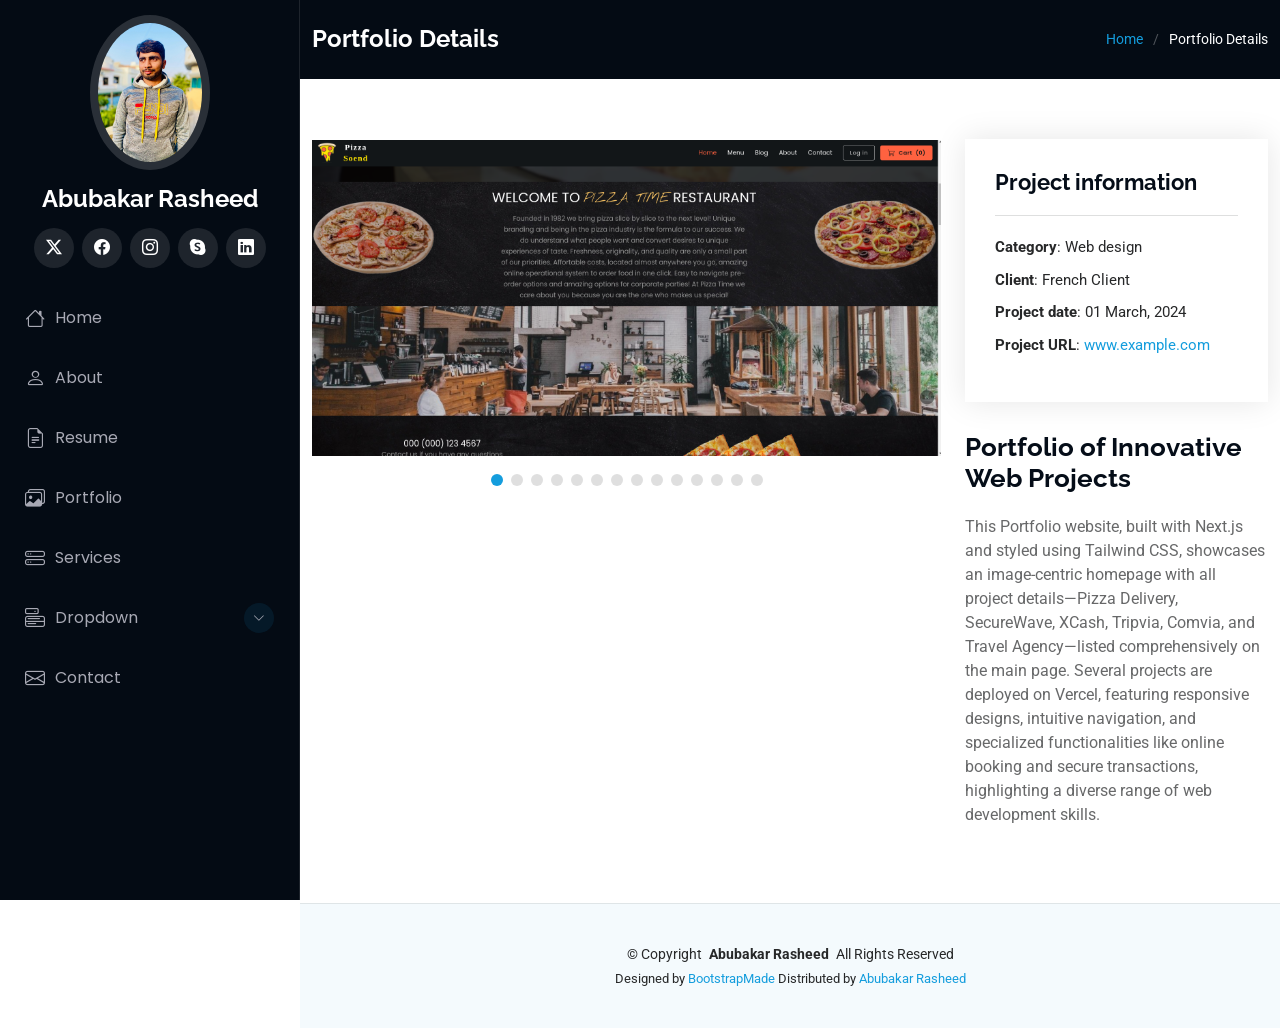
<file: portfolio-details.html>
<!DOCTYPE html>
<html lang="en">

<head>
  <meta charset="utf-8">
  <meta content="width=device-width, initial-scale=1.0" name="viewport">
  <title>Abubakar Rasheed</title>
  <meta content="" name="description">
  <meta content="" name="keywords">

  <!-- Favicons -->
  <link href="assets/img/favicon.png" rel="icon">
  <link href="assets/img/apple-touch-icon.png" rel="apple-touch-icon">

  <!-- Fonts -->
  <link href="https://fonts.googleapis.com" rel="preconnect">
  <link href="https://fonts.gstatic.com" rel="preconnect" crossorigin>
  <link href="https://fonts.googleapis.com/css2?family=Roboto:ital,wght@0,100;0,300;0,400;0,500;0,700;0,900;1,100;1,300;1,400;1,500;1,700;1,900&family=Poppins:ital,wght@0,100;0,200;0,300;0,400;0,500;0,600;0,700;0,800;0,900;1,100;1,200;1,300;1,400;1,500;1,600;1,700;1,800;1,900&family=Raleway:ital,wght@0,100;0,200;0,300;0,400;0,500;0,600;0,700;0,800;0,900;1,100;1,200;1,300;1,400;1,500;1,600;1,700;1,800;1,900&display=swap" rel="stylesheet">

  <!-- Vendor CSS Files -->
  <link href="assets/vendor/bootstrap/css/bootstrap.min.css" rel="stylesheet">
  <link href="assets/vendor/bootstrap-icons/bootstrap-icons.css" rel="stylesheet">
  <link href="assets/vendor/aos/aos.css" rel="stylesheet">
  <link href="assets/vendor/glightbox/css/glightbox.min.css" rel="stylesheet">
  <link href="assets/vendor/swiper/swiper-bundle.min.css" rel="stylesheet">

  <!-- Main CSS File -->
  <link href="assets/css/main.css" rel="stylesheet">

  <!-- =======================================================
  * Template Name: iPortfolio
  * Template URL: https://bootstrapmade.com/iportfolio-bootstrap-portfolio-websites-template/
  * Updated: Jun 29 2024 with Bootstrap v5.3.3
  * Author: BootstrapMade.com
  * License: https://bootstrapmade.com/license/
  ======================================================== -->
</head>

<body class="portfolio-details-page">

  <header id="header" class="header dark-background d-flex flex-column">
    <i class="header-toggle d-xl-none bi bi-list"></i>

    <div class="profile-img">
      <img src="assets/img/my-profile-img.jpg" alt="" class="img-fluid rounded-circle">
    </div>

    <a href="index.html" class="logo d-flex align-items-center justify-content-center">
      <!-- Uncomment the line below if you also wish to use an image logo -->
      <!-- <img src="assets/img/logo.png" alt=""> -->
      <h1 class="sitename">Abubakar Rasheed</h1>
    </a>

    <div class="social-links text-center">
      <a href="#" class="twitter"><i class="bi bi-twitter-x"></i></a>
      <a href="#" class="facebook"><i class="bi bi-facebook"></i></a>
      <a href="#" class="instagram"><i class="bi bi-instagram"></i></a>
      <a href="#" class="google-plus"><i class="bi bi-skype"></i></a>
      <a href="#" class="linkedin"><i class="bi bi-linkedin"></i></a>
    </div>

    <nav id="navmenu" class="navmenu">
      <ul>
        <li><a href="#hero"><i class="bi bi-house navicon"></i>Home</a></li>
        <li><a href="#about"><i class="bi bi-person navicon"></i> About</a></li>
        <li><a href="#resume"><i class="bi bi-file-earmark-text navicon"></i> Resume</a></li>
        <li><a href="#portfolio"><i class="bi bi-images navicon"></i> Portfolio</a></li>
        <li><a href="#services"><i class="bi bi-hdd-stack navicon"></i> Services</a></li>
        <li class="dropdown"><a href="#"><i class="bi bi-menu-button navicon"></i> <span>Dropdown</span> <i class="bi bi-chevron-down toggle-dropdown"></i></a>
          <ul>
            <li><a href="#">Dropdown 1</a></li>
            <li class="dropdown"><a href="#"><span>Deep Dropdown</span> <i class="bi bi-chevron-down toggle-dropdown"></i></a>
              <ul>
                <li><a href="#">Deep Dropdown 1</a></li>
                <li><a href="#">Deep Dropdown 2</a></li>
                <li><a href="#">Deep Dropdown 3</a></li>
                <li><a href="#">Deep Dropdown 4</a></li>
                <li><a href="#">Deep Dropdown 5</a></li>
              </ul>
            </li>
            <li><a href="#">Dropdown 2</a></li>
            <li><a href="#">Dropdown 3</a></li>
            <li><a href="#">Dropdown 4</a></li>
          </ul>
        </li>
        <li><a href="#contact"><i class="bi bi-envelope navicon"></i> Contact</a></li>
      </ul>
    </nav>

  </header>

  <main class="main">

    <!-- Page Title -->
    <div class="page-title dark-background">
      <div class="container d-lg-flex justify-content-between align-items-center">
        <h1 class="mb-2 mb-lg-0">Portfolio Details</h1>
        <nav class="breadcrumbs">
          <ol>
            <li><a href="index.html">Home</a></li>
            <li class="current">Portfolio Details</li>
          </ol>
        </nav>
      </div>
    </div><!-- End Page Title -->

    <!-- Portfolio Details Section -->
    <section id="portfolio-details" class="portfolio-details section">

      <div class="container" data-aos="fade-up" data-aos-delay="100">

        <div class="row gy-4">

          <div class="col-lg-8">
            <div class="portfolio-details-slider swiper init-swiper">

              <script type="application/json" class="swiper-config">
                {
                  "loop": true,
                  "speed": 600,
                  "autoplay": {
                    "delay": 5000
                  },
                  "slidesPerView": "auto",
                  "pagination": {
                    "el": ".swiper-pagination",
                    "type": "bullets",
                    "clickable": true
                  }
                }
              </script>

              <div class="swiper-wrapper align-items-center">

                <div class="swiper-slide">
                  <img src="assets/img/portfolio/pizza1.png" alt="">
                </div>
                <div class="swiper-slide">
                  <img src="assets/img/portfolio/ashion4.png" alt="">
                </div>
                <div class="swiper-slide">
                  <img src="assets/img/portfolio/zcash7.png" alt="">
                </div>
                <div class="swiper-slide">
                  <img src="assets/img/portfolio//tripvia4.png" alt="">
                </div>
                <div class="swiper-slide">
                  <img src="assets/img/portfolio/securewave3.png" alt="">
                </div> <div class="swiper-slide">
                  <img src="assets/img/portfolio/comvi 2.png" alt="">
                </div>
                <div class="swiper-slide">
                  <img src="assets/img/portfolio/pizza1.png" alt="">
                </div>
                <div class="swiper-slide">
                  <img src="assets/img/portfolio/pizza5.png" alt="">
                </div>
                <div class="swiper-slide">
                  <img src="assets/img/portfolio/dashboard1.png" alt="">
                </div>
                <div class="swiper-slide">
                  <img src="assets/img/portfolio/dashboard2.png" alt="">
                </div> <div class="swiper-slide">
                  <img src="assets/img/portfolio/zcash3.png" alt="">
                </div>


                <div class="swiper-slide">
                  <img src="assets/img/portfolio/ashion1.png" alt="">
                </div>

                <div class="swiper-slide">
                  <img src="assets/img/portfolio/dashboard1.png" alt="">
                </div>

                <div class="swiper-slide">
                  <img src="assets/img/portfolio/fancy1.png" alt="">
                </div>

              </div>
              <div class="swiper-pagination"></div>
            </div>
          </div>

          <div class="col-lg-4">
            <div class="portfolio-info" data-aos="fade-up" data-aos-delay="200">
              <h3>Project information</h3>
              <ul>
                <li><strong>Category</strong>: Web design</li>
                <li><strong>Client</strong>: French Client</li>
                <li><strong>Project date</strong>: 01 March, 2024</li>
                <li><strong>Project URL</strong>: <a href="#">www.example.com</a></li>
              </ul>
            </div>
            <div class="portfolio-description" data-aos="fade-up" data-aos-delay="300">
              <h2> Portfolio of Innovative Web Projects</h2>
              <p>

                This Portfolio website, built with Next.js and styled using Tailwind CSS, showcases an image-centric homepage with all project details—Pizza Delivery, SecureWave, XCash, Tripvia, Comvia, and Travel Agency—listed comprehensively on the main page. Several projects are deployed on Vercel, featuring responsive designs, intuitive navigation, and specialized functionalities like online booking and secure transactions, highlighting a diverse range of web development skills.             </p>
            </div>
          </div>

        </div>

      </div>

    </section><!-- /Portfolio Details Section -->

  </main>

  <footer id="footer" class="footer position-relative light-background">

    <div class="container">
      <div class="copyright text-center ">
        <p>© <span>Copyright</span> <strong class="px-1 sitename">Abubakar Rasheed</strong> <span>All Rights Reserved</span></p>
      </div>
      <div class="credits">
        <!-- All the links in the footer should remain intact. -->
        <!-- You can delete the links only if you've purchased the pro version. -->
        <!-- Licensing information: https://bootstrapmade.com/license/ -->
        <!-- Purchase the pro version with working PHP/AJAX contact form: [buy-url] -->
        Designed by <a href="#">BootstrapMade</a> Distributed by <a href="#">Abubakar Rasheed</a>
      </div>
    </div>

  </footer>

  <!-- Scroll Top -->
  <a href="#" id="scroll-top" class="scroll-top d-flex align-items-center justify-content-center"><i class="bi bi-arrow-up-short"></i></a>

  <!-- Preloader -->
  <div id="preloader"></div>

  <!-- Vendor JS Files -->
  <script src="assets/vendor/bootstrap/js/bootstrap.bundle.min.js"></script>
  <script src="assets/vendor/php-email-form/validate.js"></script>
  <script src="assets/vendor/aos/aos.js"></script>
  <script src="assets/vendor/typed.js/typed.umd.js"></script>
  <script src="assets/vendor/purecounter/purecounter_vanilla.js"></script>
  <script src="assets/vendor/waypoints/noframework.waypoints.js"></script>
  <script src="assets/vendor/glightbox/js/glightbox.min.js"></script>
  <script src="assets/vendor/imagesloaded/imagesloaded.pkgd.min.js"></script>
  <script src="assets/vendor/isotope-layout/isotope.pkgd.min.js"></script>
  <script src="assets/vendor/swiper/swiper-bundle.min.js"></script>

  <!-- Main JS File -->
  <script src="assets/js/main.js"></script>

</body>

</html>
</file>
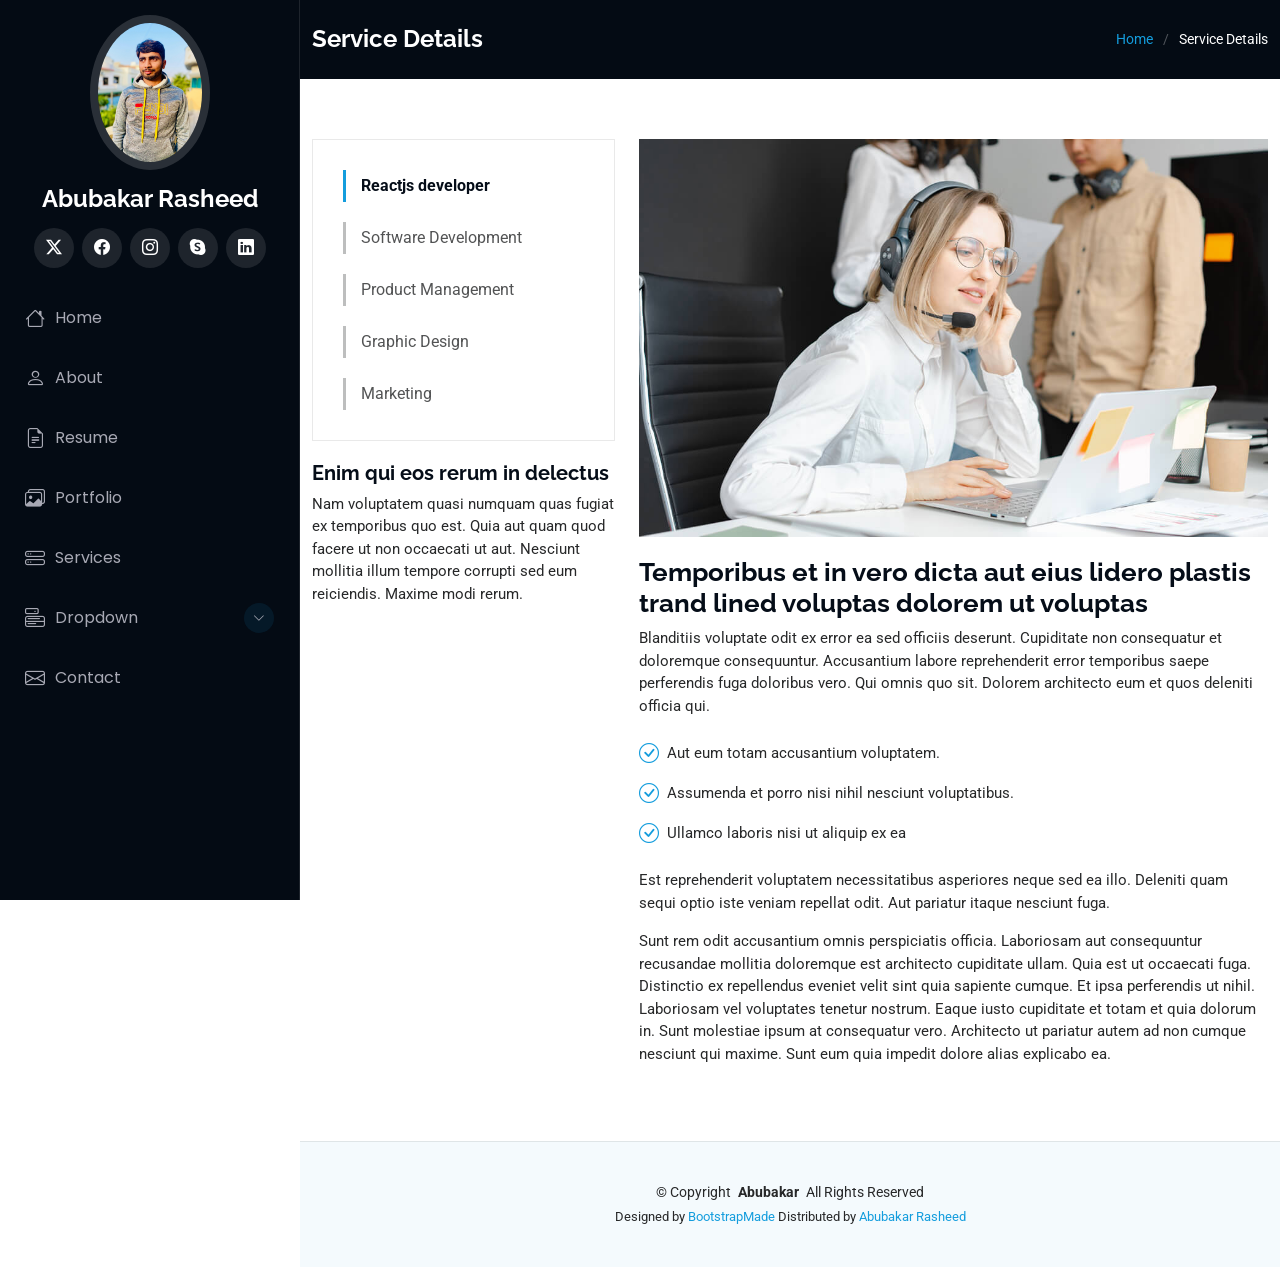
<file: service-details.html>
<!DOCTYPE html>
<html lang="en">

<head>
  <meta charset="utf-8">
  <meta content="width=device-width, initial-scale=1.0" name="viewport">
  <title>Abubakar Rasheed</title>
  <meta content="" name="description">
  <meta content="" name="keywords">

  <!-- Favicons -->
  <link href="assets/img/abubakar.jpeg" rel="icon">
  <link href="assets/img/abubakar.jpeg" rel="apple-touch-icon">

  <!-- Fonts -->
  <link href="https://fonts.googleapis.com" rel="preconnect">
  <link href="https://fonts.gstatic.com" rel="preconnect" crossorigin>
  <link href="https://fonts.googleapis.com/css2?family=Roboto:ital,wght@0,100;0,300;0,400;0,500;0,700;0,900;1,100;1,300;1,400;1,500;1,700;1,900&family=Poppins:ital,wght@0,100;0,200;0,300;0,400;0,500;0,600;0,700;0,800;0,900;1,100;1,200;1,300;1,400;1,500;1,600;1,700;1,800;1,900&family=Raleway:ital,wght@0,100;0,200;0,300;0,400;0,500;0,600;0,700;0,800;0,900;1,100;1,200;1,300;1,400;1,500;1,600;1,700;1,800;1,900&display=swap" rel="stylesheet">

  <!-- Vendor CSS Files -->
  <link href="assets/vendor/bootstrap/css/bootstrap.min.css" rel="stylesheet">
  <link href="assets/vendor/bootstrap-icons/bootstrap-icons.css" rel="stylesheet">
  <link href="assets/vendor/aos/aos.css" rel="stylesheet">
  <link href="assets/vendor/glightbox/css/glightbox.min.css" rel="stylesheet">
  <link href="assets/vendor/swiper/swiper-bundle.min.css" rel="stylesheet">

  <!-- Main CSS File -->
  <link href="assets/css/main.css" rel="stylesheet">

  <!-- =======================================================
  * Template Name: iPortfolio
  * Template URL: https://bootstrapmade.com/iportfolio-bootstrap-portfolio-websites-template/
  * Updated: Jun 29 2024 with Bootstrap v5.3.3
  * Author: BootstrapMade.com
  * License: https://bootstrapmade.com/license/
  ======================================================== -->
</head>

<body class="service-details-page">

  <header id="header" class="header dark-background d-flex flex-column">
    <i class="header-toggle d-xl-none bi bi-list"></i>

    <div class="profile-img">
      <img src="assets/img/abubakar.jpeg" alt="" class="img-fluid rounded-circle">
    </div>

    <a href="index.html" class="logo d-flex align-items-center justify-content-center">
      <!-- Uncomment the line below if you also wish to use an image logo -->
      <!-- <img src="assets/img/logo.png" alt=""> -->
      <h1 class="sitename">Abubakar Rasheed</h1>
    </a>

    <div class="social-links text-center">
      <a href="#" class="twitter"><i class="bi bi-twitter-x"></i></a>
      <a href="#" class="facebook"><i class="bi bi-facebook"></i></a>
      <a href="#" class="instagram"><i class="bi bi-instagram"></i></a>
      <a href="#" class="google-plus"><i class="bi bi-skype"></i></a>
      <a href="#" class="linkedin"><i class="bi bi-linkedin"></i></a>
    </div>

    <nav id="navmenu" class="navmenu">
      <ul>
        <li><a href="#hero"><i class="bi bi-house navicon"></i>Home</a></li>
        <li><a href="#about"><i class="bi bi-person navicon"></i> About</a></li>
        <li><a href="#resume"><i class="bi bi-file-earmark-text navicon"></i> Resume</a></li>
        <li><a href="#portfolio"><i class="bi bi-images navicon"></i> Portfolio</a></li>
        <li><a href="#services"><i class="bi bi-hdd-stack navicon"></i> Services</a></li>
        <li class="dropdown"><a href="#"><i class="bi bi-menu-button navicon"></i> <span>Dropdown</span> <i class="bi bi-chevron-down toggle-dropdown"></i></a>
          <ul>
            <li><a href="#">Dropdown 1</a></li>
            <li class="dropdown"><a href="#"><span>Deep Dropdown</span> <i class="bi bi-chevron-down toggle-dropdown"></i></a>
              <ul>
                <li><a href="#">Deep Dropdown 1</a></li>
                <li><a href="#">Deep Dropdown 2</a></li>
                <li><a href="#">Deep Dropdown 3</a></li>
                <li><a href="#">Deep Dropdown 4</a></li>
                <li><a href="#">Deep Dropdown 5</a></li>
              </ul>
            </li>
            <li><a href="#">Dropdown 2</a></li>
            <li><a href="#">Dropdown 3</a></li>
            <li><a href="#">Dropdown 4</a></li>
          </ul>
        </li>
        <li><a href="#contact"><i class="bi bi-envelope navicon"></i> Contact</a></li>
      </ul>
    </nav>

  </header>

  <main class="main">

    <!-- Page Title -->
    <div class="page-title dark-background">
      <div class="container d-lg-flex justify-content-between align-items-center">
        <h1 class="mb-2 mb-lg-0">Service Details</h1>
        <nav class="breadcrumbs">
          <ol>
            <li><a href="index.html">Home</a></li>
            <li class="current">Service Details</li>
          </ol>
        </nav>
      </div>
    </div><!-- End Page Title -->

    <!-- Service Details Section -->
    <section id="service-details" class="service-details section">

      <div class="container">

        <div class="row gy-4">

          <div class="col-lg-4" data-aos="fade-up" data-aos-delay="100">
            <div class="services-list">
              <a href="#" class="active">Reactjs developer</a>
              <a href="#">Software Development</a>
              <a href="#">Product Management</a>
              <a href="#">Graphic Design</a>
              <a href="#">Marketing</a>
            </div>

            <h4>Enim qui eos rerum in delectus</h4>
            <p>Nam voluptatem quasi numquam quas fugiat ex temporibus quo est. Quia aut quam quod facere ut non occaecati ut aut. Nesciunt mollitia illum tempore corrupti sed eum reiciendis. Maxime modi rerum.</p>
          </div>

          <div class="col-lg-8" data-aos="fade-up" data-aos-delay="200">
            <img src="assets/img/services.jpg" alt="" class="img-fluid services-img">
            <h3>Temporibus et in vero dicta aut eius lidero plastis trand lined voluptas dolorem ut voluptas</h3>
            <p>
              Blanditiis voluptate odit ex error ea sed officiis deserunt. Cupiditate non consequatur et doloremque consequuntur. Accusantium labore reprehenderit error temporibus saepe perferendis fuga doloribus vero. Qui omnis quo sit. Dolorem architecto eum et quos deleniti officia qui.
            </p>
            <ul>
              <li><i class="bi bi-check-circle"></i> <span>Aut eum totam accusantium voluptatem.</span></li>
              <li><i class="bi bi-check-circle"></i> <span>Assumenda et porro nisi nihil nesciunt voluptatibus.</span></li>
              <li><i class="bi bi-check-circle"></i> <span>Ullamco laboris nisi ut aliquip ex ea</span></li>
            </ul>
            <p>
              Est reprehenderit voluptatem necessitatibus asperiores neque sed ea illo. Deleniti quam sequi optio iste veniam repellat odit. Aut pariatur itaque nesciunt fuga.
            </p>
            <p>
              Sunt rem odit accusantium omnis perspiciatis officia. Laboriosam aut consequuntur recusandae mollitia doloremque est architecto cupiditate ullam. Quia est ut occaecati fuga. Distinctio ex repellendus eveniet velit sint quia sapiente cumque. Et ipsa perferendis ut nihil. Laboriosam vel voluptates tenetur nostrum. Eaque iusto cupiditate et totam et quia dolorum in. Sunt molestiae ipsum at consequatur vero. Architecto ut pariatur autem ad non cumque nesciunt qui maxime. Sunt eum quia impedit dolore alias explicabo ea.
            </p>
          </div>

        </div>

      </div>

    </section><!-- /Service Details Section -->

  </main>

  <footer id="footer" class="footer position-relative light-background">

    <div class="container">
      <div class="copyright text-center ">
        <p>© <span>Copyright</span> <strong class="px-1 sitename">Abubakar</strong> <span>All Rights Reserved</span></p>
      </div>
      <div class="credits">
        <!-- All the links in the footer should remain intact. -->
        <!-- You can delete the links only if you've purchased the pro version. -->
        <!-- Licensing information: https://bootstrapmade.com/license/ -->
        <!-- Purchase the pro version with working PHP/AJAX contact form: [buy-url] -->
        Designed by <a href="https://bootstrapmade.com/">BootstrapMade</a> Distributed by <a href="#">Abubakar Rasheed</a>
      </div>
    </div>

  </footer>

  <!-- Scroll Top -->
  <a href="#" id="scroll-top" class="scroll-top d-flex align-items-center justify-content-center"><i class="bi bi-arrow-up-short"></i></a>

  <!-- Preloader -->
  <div id="preloader"></div>

  <!-- Vendor JS Files -->
  <script src="assets/vendor/bootstrap/js/bootstrap.bundle.min.js"></script>
  <script src="assets/vendor/php-email-form/validate.js"></script>
  <script src="assets/vendor/aos/aos.js"></script>
  <script src="assets/vendor/typed.js/typed.umd.js"></script>
  <script src="assets/vendor/purecounter/purecounter_vanilla.js"></script>
  <script src="assets/vendor/waypoints/noframework.waypoints.js"></script>
  <script src="assets/vendor/glightbox/js/glightbox.min.js"></script>
  <script src="assets/vendor/imagesloaded/imagesloaded.pkgd.min.js"></script>
  <script src="assets/vendor/isotope-layout/isotope.pkgd.min.js"></script>
  <script src="assets/vendor/swiper/swiper-bundle.min.js"></script>

  <!-- Main JS File -->
  <script src="assets/js/main.js"></script>

</body>

</html>
</file>
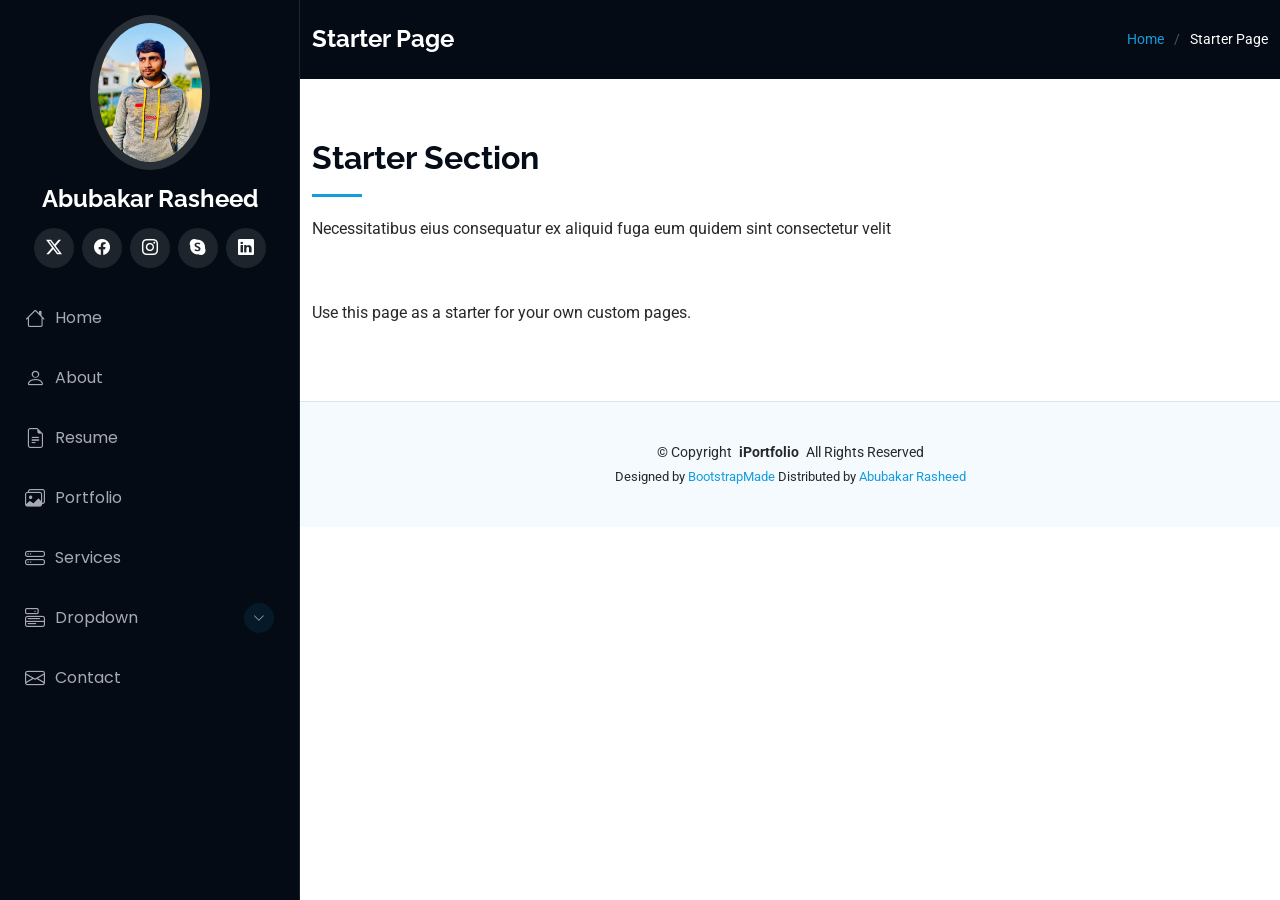
<file: starter-page.html>
<!DOCTYPE html>
<html lang="en">

<head>
  <meta charset="utf-8">
  <meta content="width=device-width, initial-scale=1.0" name="viewport">
  <title>Abubakar Rasheed</title>
  <meta content="" name="description">
  <meta content="" name="keywords">

  <!-- Favicons -->
  <link href="assets/img/abubakar.jpeg" rel="icon">
  <link href="assets/img/apple-touch-icon.png" rel="apple-touch-icon">

  <!-- Fonts -->
  <link href="https://fonts.googleapis.com" rel="preconnect">
  <link href="https://fonts.gstatic.com" rel="preconnect" crossorigin>
  <link href="https://fonts.googleapis.com/css2?family=Roboto:ital,wght@0,100;0,300;0,400;0,500;0,700;0,900;1,100;1,300;1,400;1,500;1,700;1,900&family=Poppins:ital,wght@0,100;0,200;0,300;0,400;0,500;0,600;0,700;0,800;0,900;1,100;1,200;1,300;1,400;1,500;1,600;1,700;1,800;1,900&family=Raleway:ital,wght@0,100;0,200;0,300;0,400;0,500;0,600;0,700;0,800;0,900;1,100;1,200;1,300;1,400;1,500;1,600;1,700;1,800;1,900&display=swap" rel="stylesheet">

  <!-- Vendor CSS Files -->
  <link href="assets/vendor/bootstrap/css/bootstrap.min.css" rel="stylesheet">
  <link href="assets/vendor/bootstrap-icons/bootstrap-icons.css" rel="stylesheet">
  <link href="assets/vendor/aos/aos.css" rel="stylesheet">
  <link href="assets/vendor/glightbox/css/glightbox.min.css" rel="stylesheet">
  <link href="assets/vendor/swiper/swiper-bundle.min.css" rel="stylesheet">

  <!-- Main CSS File -->
  <link href="assets/css/main.css" rel="stylesheet">

  <!-- =======================================================
  * Template Name: iPortfolio
  * Template URL: https://bootstrapmade.com/iportfolio-bootstrap-portfolio-websites-template/
  * Updated: Jun 29 2024 with Bootstrap v5.3.3
  * Author: BootstrapMade.com
  * License: https://bootstrapmade.com/license/
  ======================================================== -->
</head>

<body class="starter-page-page">

  <header id="header" class="header dark-background d-flex flex-column">
    <i class="header-toggle d-xl-none bi bi-list"></i>

    <div class="profile-img">
      <img src="assets/img/abubakar.jpeg" alt="" class="img-fluid rounded-circle">
    </div>

    <a href="index.html" class="logo d-flex align-items-center justify-content-center">
      <!-- Uncomment the line below if you also wish to use an image logo -->
      <!-- <img src="assets/img/logo.png" alt=""> -->
      <h1 class="sitename">Abubakar Rasheed</h1>
    </a>

    <div class="social-links text-center">
      <a href="#" class="twitter"><i class="bi bi-twitter-x"></i></a>
      <a href="#" class="facebook"><i class="bi bi-facebook"></i></a>
      <a href="#" class="instagram"><i class="bi bi-instagram"></i></a>
      <a href="#" class="google-plus"><i class="bi bi-skype"></i></a>
      <a href="#" class="linkedin"><i class="bi bi-linkedin"></i></a>
    </div>

    <nav id="navmenu" class="navmenu">
      <ul>
        <li><a href="#hero"><i class="bi bi-house navicon"></i>Home</a></li>
        <li><a href="#about"><i class="bi bi-person navicon"></i> About</a></li>
        <li><a href="#resume"><i class="bi bi-file-earmark-text navicon"></i> Resume</a></li>
        <li><a href="#portfolio"><i class="bi bi-images navicon"></i> Portfolio</a></li>
        <li><a href="#services"><i class="bi bi-hdd-stack navicon"></i> Services</a></li>
        <li class="dropdown"><a href="#"><i class="bi bi-menu-button navicon"></i> <span>Dropdown</span> <i class="bi bi-chevron-down toggle-dropdown"></i></a>
          <ul>
            <li><a href="#">Dropdown 1</a></li>
            <li class="dropdown"><a href="#"><span>Deep Dropdown</span> <i class="bi bi-chevron-down toggle-dropdown"></i></a>
              <ul>
                <li><a href="#">Deep Dropdown 1</a></li>
                <li><a href="#">Deep Dropdown 2</a></li>
                <li><a href="#">Deep Dropdown 3</a></li>
                <li><a href="#">Deep Dropdown 4</a></li>
                <li><a href="#">Deep Dropdown 5</a></li>
              </ul>
            </li>
            <li><a href="#">Dropdown 2</a></li>
            <li><a href="#">Dropdown 3</a></li>
            <li><a href="#">Dropdown 4</a></li>
          </ul>
        </li>
        <li><a href="#contact"><i class="bi bi-envelope navicon"></i> Contact</a></li>
      </ul>
    </nav>

  </header>

  <main class="main">

    <!-- Page Title -->
    <div class="page-title dark-background">
      <div class="container d-lg-flex justify-content-between align-items-center">
        <h1 class="mb-2 mb-lg-0">Starter Page</h1>
        <nav class="breadcrumbs">
          <ol>
            <li><a href="index.html">Home</a></li>
            <li class="current">Starter Page</li>
          </ol>
        </nav>
      </div>
    </div><!-- End Page Title -->

    <!-- Starter Section Section -->
    <section id="starter-section" class="starter-section section">

      <!-- Section Title -->
      <div class="container section-title" data-aos="fade-up">
        <h2>Starter Section</h2>
        <p>Necessitatibus eius consequatur ex aliquid fuga eum quidem sint consectetur velit</p>
      </div><!-- End Section Title -->

      <div class="container" data-aos="fade-up">
        <p>Use this page as a starter for your own custom pages.</p>
      </div>

    </section><!-- /Starter Section Section -->

  </main>

  <footer id="footer" class="footer position-relative light-background">

    <div class="container">
      <div class="copyright text-center ">
        <p>© <span>Copyright</span> <strong class="px-1 sitename">iPortfolio</strong> <span>All Rights Reserved</span></p>
      </div>
      <div class="credits">
        <!-- All the links in the footer should remain intact. -->
        <!-- You can delete the links only if you've purchased the pro version. -->
        <!-- Licensing information: https://bootstrapmade.com/license/ -->
        <!-- Purchase the pro version with working PHP/AJAX contact form: [buy-url] -->
        Designed by <a href="#">BootstrapMade</a> Distributed by <a href="#">Abubakar Rasheed</a>
      </div>
    </div>

  </footer>

  <!-- Scroll Top -->
  <a href="#" id="scroll-top" class="scroll-top d-flex align-items-center justify-content-center"><i class="bi bi-arrow-up-short"></i></a>

  <!-- Preloader -->
  <div id="preloader"></div>

  <!-- Vendor JS Files -->
  <script src="assets/vendor/bootstrap/js/bootstrap.bundle.min.js"></script>
  <script src="assets/vendor/php-email-form/validate.js"></script>
  <script src="assets/vendor/aos/aos.js"></script>
  <script src="assets/vendor/typed.js/typed.umd.js"></script>
  <script src="assets/vendor/purecounter/purecounter_vanilla.js"></script>
  <script src="assets/vendor/waypoints/noframework.waypoints.js"></script>
  <script src="assets/vendor/glightbox/js/glightbox.min.js"></script>
  <script src="assets/vendor/imagesloaded/imagesloaded.pkgd.min.js"></script>
  <script src="assets/vendor/isotope-layout/isotope.pkgd.min.js"></script>
  <script src="assets/vendor/swiper/swiper-bundle.min.js"></script>

  <!-- Main JS File -->
  <script src="assets/js/main.js"></script>

</body>

</html>
</file>
<file: assets/css/main.css>
/**
* Template Name: iPortfolio
* Template URL: https://bootstrapmade.com/iportfolio-bootstrap-portfolio-websites-template/
* Updated: Jun 29 2024 with Bootstrap v5.3.3
* Author: BootstrapMade.com
* License: https://bootstrapmade.com/license/
*/

/*--------------------------------------------------------------
# Font & Color Variables
# Help: https://bootstrapmade.com/color-system/
--------------------------------------------------------------*/
/* Fonts */
:root {
  --default-font: "Roboto",  system-ui, -apple-system, "Segoe UI", Roboto, "Helvetica Neue", Arial, "Noto Sans", "Liberation Sans", sans-serif, "Apple Color Emoji", "Segoe UI Emoji", "Segoe UI Symbol", "Noto Color Emoji";
  --heading-font: "Raleway",  sans-serif;
  --nav-font: "Poppins",  sans-serif;
}

/* Global Colors - The following color variables are used throughout the website. Updating them here will change the color scheme of the entire website */
:root { 
  --background-color: #ffffff; /* Background color for the entire website, including individual sections */
  --default-color: #272829; /* Default color used for the majority of the text content across the entire website */
  --heading-color: #050d18; /* Color for headings, subheadings and title throughout the website */
  --accent-color: #149ddd; /* Accent color that represents your brand on the website. It's used for buttons, links, and other elements that need to stand out */
  --surface-color: #ffffff; /* The surface color is used as a background of boxed elements within sections, such as cards, icon boxes, or other elements that require a visual separation from the global background. */
  --contrast-color: #ffffff; /* Contrast color for text, ensuring readability against backgrounds of accent, heading, or default colors. */
}

/* Nav Menu Colors - The following color variables are used specifically for the navigation menu. They are separate from the global colors to allow for more customization options */
:root {
  --nav-color: #a8a9b4;  /* The default color of the main navmenu links */
  --nav-hover-color: #ffffff; /* Applied to main navmenu links when they are hovered over or active */
  --nav-mobile-background-color: #040b14; /* Used as the background color for mobile navigation menu */
  --nav-dropdown-background-color: #040b14; /* Used as the background color for dropdown items that appear when hovering over primary navigation items */
  --nav-dropdown-color: #a8a9b4; /* Used for navigation links of the dropdown items in the navigation menu. */
  --nav-dropdown-hover-color: #ffffff; /* Similar to --nav-hover-color, this color is applied to dropdown navigation links when they are hovered over. */
}

/* Color Presets - These classes override global colors when applied to any section or element, providing reuse of the sam color scheme. */

.light-background {
  --background-color: #f4fafd;
  --surface-color: #ffffff;
}

.dark-background {
  --background-color: #040b14;
  --default-color: #ffffff;
  --heading-color: #ffffff;
  --surface-color: #151f2b;
  --contrast-color: #ffffff;
}

/* Smooth scroll */
:root {
  scroll-behavior: smooth;
}

/*--------------------------------------------------------------
# General Styling & Shared Classes
--------------------------------------------------------------*/
body {
  color: var(--default-color);
  background-color: var(--background-color);
  font-family: var(--default-font);
}

a {
  color: var(--accent-color);
  text-decoration: none;
  transition: 0.3s;
}

a:hover {
  color: color-mix(in srgb, var(--accent-color), transparent 25%);
  text-decoration: none;
}

h1,
h2,
h3,
h4,
h5,
h6 {
  color: var(--heading-color);
  font-family: var(--heading-font);
}

/* PHP Email Form Messages
------------------------------*/
.php-email-form .error-message {
  display: none;
  background: #df1529;
  color: #ffffff;
  text-align: left;
  padding: 15px;
  margin-bottom: 24px;
  font-weight: 600;
}

.php-email-form .sent-message {
  display: none;
  color: #ffffff;
  background: #059652;
  text-align: center;
  padding: 15px;
  margin-bottom: 24px;
  font-weight: 600;
}

.php-email-form .loading {
  display: none;
  background: var(--surface-color);
  text-align: center;
  padding: 15px;
  margin-bottom: 24px;
}

.php-email-form .loading:before {
  content: "";
  display: inline-block;
  border-radius: 50%;
  width: 24px;
  height: 24px;
  margin: 0 10px -6px 0;
  border: 3px solid var(--accent-color);
  border-top-color: var(--surface-color);
  animation: php-email-form-loading 1s linear infinite;
}

@keyframes php-email-form-loading {
  0% {
    transform: rotate(0deg);
  }

  100% {
    transform: rotate(360deg);
  }
}

/*--------------------------------------------------------------
# Global Header
--------------------------------------------------------------*/
.header {
  color: var(--default-color);
  background-color: var(--background-color);
  position: fixed;
  top: 0;
  left: 0;
  bottom: 0;
  padding: 0 15px;
  width: 300px;
  transition: all ease-in-out 0.3s;
  overflow-y: auto;
  z-index: 997;
  border-right: 1px solid color-mix(in srgb, var(--default-color), transparent 90%);
}

.header .profile-img img {
  margin: 15px auto;
  display: block;
  width: 120px;
  border: 8px solid color-mix(in srgb, var(--default-color), transparent 85%);
}

.header .logo {
  line-height: 1;
  margin-bottom: 15px;
}

.header .logo img {
  max-height: 32px;
  margin-right: 8px;
}

.header .logo h1 {
  font-size: 24px;
  margin: 0;
  font-weight: 700;
  color: var(--heading-color);
}

.header .social-links {
  margin: 0 0 20px 0;
}

.header .social-links a {
  font-size: 16px;
  display: inline-flex;
  align-items: center;
  justify-content: center;
  background: color-mix(in srgb, var(--default-color), transparent 90%);
  color: var(--default-color);
  margin: 0 2px;
  border-radius: 50%;
  text-align: center;
  width: 40px;
  height: 40px;
  transition: 0.3s;
}

.header .social-links a:hover {
  color: var(--contrast-color);
  background: var(--accent-color);
}

@media (min-width: 1200px) {

  .header~main,
  .header~#footer {
    margin-left: 300px;
  }
}

@media (max-width: 1199px) {
  .header {
    left: -100%;
  }
}

.header.header-show {
  left: 0;
}

.header .header-toggle {
  color: var(--contrast-color);
  background-color: var(--accent-color);
  font-size: 22px;
  display: flex;
  align-items: center;
  justify-content: center;
  width: 40px;
  height: 40px;
  border-radius: 50%;
  cursor: pointer;
  position: fixed;
  top: 15px;
  right: 15px;
  z-index: 9999;
  transition: background-color 0.3s;
}

.header .header-toggle:hover {
  color: var(--contrast-color);
  background-color: color-mix(in srgb, var(--accent-color) 90%, white 15%);
}

/*--------------------------------------------------------------
# Navigation Menu
--------------------------------------------------------------*/
.mobile-nav-toggle {
  display: none;
}

.navmenu {
  padding: 0;
  z-index: 9997;
}

.navmenu ul {
  list-style: none;
  padding: 0 0 20px 0;
  margin: 0;
}

.navmenu a,
.navmenu a:focus {
  color: var(--nav-color);
  padding: 15px 10px;
  font-family: var(--nav-font);
  font-size: 16px;
  font-weight: 400;
  display: flex;
  align-items: center;
  white-space: nowrap;
  transition: 0.3s;
  width: 100%;
}

.navmenu a .navicon,
.navmenu a:focus .navicon {
  font-size: 20px;
  margin-right: 10px;
}

.navmenu a .toggle-dropdown,
.navmenu a:focus .toggle-dropdown {
  font-size: 12px;
  line-height: 0;
  margin-left: auto;
  width: 30px;
  height: 30px;
  display: flex;
  align-items: center;
  justify-content: center;
  border-radius: 50%;
  transition: 0.3s;
  flex-shrink: 0;
  background-color: color-mix(in srgb, var(--accent-color), transparent 90%);
}

.navmenu a .toggle-dropdown:hover,
.navmenu a:focus .toggle-dropdown:hover {
  background-color: var(--accent-color);
  color: var(--contrast-color);
}

.navmenu a:hover,
.navmenu .active,
.navmenu .active:focus {
  color: var(--nav-hover-color);
}

.navmenu a:hover .navicon,
.navmenu .active .navicon,
.navmenu .active:focus .navicon {
  color: var(--accent-color);
}

.navmenu .active .toggle-dropdown,
.navmenu .active:focus .toggle-dropdown {
  background-color: var(--accent-color);
  color: var(--contrast-color);
  transform: rotate(180deg);
}

.navmenu .dropdown {
  display: block;
}

.navmenu .dropdown a,
.navmenu .dropdown a:focus {
  color: --nav-dropdown-color;
}

.navmenu .dropdown a:hover,
.navmenu .dropdown .active,
.navmenu .dropdown .active:focus {
  color: var(--nav-dropdown-hover-color);
}

.navmenu .dropdown ul {
  position: static;
  display: none;
  z-index: 99;
  padding: 5px 10px;
  margin: 5px 10px;
  background-color: var(--nav-dropdown-background-color);
  border: 1px solid color-mix(in srgb, var(--default-color), transparent 90%);
  box-shadow: none;
  transition: all 0.5s ease-in-out;
}

.navmenu .dropdown ul ul {
  background-color: rgba(33, 37, 41, 0.1);
}

.navmenu .dropdown>.dropdown-active {
  display: block;
  background-color: rgba(33, 37, 41, 0.03);
}

/*--------------------------------------------------------------
# Global Footer
--------------------------------------------------------------*/
.footer {
  color: var(--default-color);
  background-color: var(--background-color);
  font-size: 14px;
  padding: 40px 0;
  position: relative;
  border-top: 1px solid color-mix(in srgb, var(--default-color), transparent 90%);
}

.footer .copyright p {
  margin-bottom: 0;
}

.footer .credits {
  margin-top: 4px;
  font-size: 13px;
  text-align: center;
}

/*--------------------------------------------------------------
# Preloader
--------------------------------------------------------------*/
#preloader {
  position: fixed;
  inset: 0;
  z-index: 999999;
  overflow: hidden;
  background: var(--background-color);
  transition: all 0.6s ease-out;
}

#preloader:before {
  content: "";
  position: fixed;
  top: calc(50% - 30px);
  left: calc(50% - 30px);
  border: 6px solid #ffffff;
  border-color: var(--accent-color) transparent var(--accent-color) transparent;
  border-radius: 50%;
  width: 60px;
  height: 60px;
  animation: animate-preloader 1.5s linear infinite;
}

@keyframes animate-preloader {
  0% {
    transform: rotate(0deg);
  }

  100% {
    transform: rotate(360deg);
  }
}

/*--------------------------------------------------------------
# Scroll Top Button
--------------------------------------------------------------*/
.scroll-top {
  position: fixed;
  visibility: hidden;
  opacity: 0;
  right: 15px;
  bottom: -15px;
  z-index: 99999;
  background-color: var(--accent-color);
  width: 44px;
  height: 44px;
  border-radius: 50px;
  transition: all 0.4s;
}

.scroll-top i {
  font-size: 24px;
  color: var(--contrast-color);
  line-height: 0;
}

.scroll-top:hover {
  background-color: color-mix(in srgb, var(--accent-color), transparent 20%);
  color: var(--contrast-color);
}

.scroll-top.active {
  visibility: visible;
  opacity: 1;
  bottom: 15px;
}

/*--------------------------------------------------------------
# Disable aos animation delay on mobile devices
--------------------------------------------------------------*/
@media screen and (max-width: 768px) {
  [data-aos-delay] {
    transition-delay: 0 !important;
  }
}

/*--------------------------------------------------------------
# Global Page Titles & Breadcrumbs
--------------------------------------------------------------*/
.page-title {
  color: var(--default-color);
  background-color: var(--background-color);
  padding: 25px 0;
  position: relative;
}

.page-title h1 {
  font-size: 24px;
  font-weight: 700;
}

.page-title .breadcrumbs ol {
  display: flex;
  flex-wrap: wrap;
  list-style: none;
  padding: 0;
  margin: 0;
  font-size: 14px;
  font-weight: 400;
}

.page-title .breadcrumbs ol li+li {
  padding-left: 10px;
}

.page-title .breadcrumbs ol li+li::before {
  content: "/";
  display: inline-block;
  padding-right: 10px;
  color: color-mix(in srgb, var(--default-color), transparent 70%);
}

/*--------------------------------------------------------------
# Global Sections
--------------------------------------------------------------*/
section,
.section {
  color: var(--default-color);
  background-color: var(--background-color);
  padding: 60px 0;
  overflow: clip;
}

/*--------------------------------------------------------------
# Global Section Titles
--------------------------------------------------------------*/
.section-title {
  padding-bottom: 60px;
  position: relative;
}

.section-title h2 {
  font-size: 32px;
  font-weight: 700;
  margin-bottom: 20px;
  padding-bottom: 20px;
  position: relative;
}

.section-title h2:after {
  content: "";
  position: absolute;
  display: block;
  width: 50px;
  height: 3px;
  background: var(--accent-color);
  left: 0;
  bottom: 0;
}

.section-title p {
  margin-bottom: 0;
}

/*--------------------------------------------------------------
# Hero Section
--------------------------------------------------------------*/
.hero {
  width: 100%;
  min-height: 100vh;
  position: relative;
  padding: 80px 0;
  display: flex;
  align-items: center;
  justify-content: center;
}

.hero img {
  position: absolute;
  inset: 0;
  display: block;
  width: 100%;
  height: auto;
  object-fit: cover;
  z-index: 1;
}

.hero:before {
  content: "";
  background: color-mix(in srgb, var(--background-color), transparent 70%);
  position: absolute;
  inset: 0;
  z-index: 2;
}

.hero .container {
  position: relative;
  z-index: 3;
}

.hero h2 {
  margin: 0;
  font-size: 64px;
  font-weight: 700;
}

.hero p {
  margin: 5px 0 0 0;
  font-size: 26px;
}

.hero p span {
  letter-spacing: 1px;
  border-bottom: 2px solid var(--accent-color);
}

.hero .social-links {
  margin-top: 25px;
}

.hero .social-links a {
  font-size: 24px;
  display: inline-block;
  color: color-mix(in srgb, var(--default-color), transparent 50%);
  line-height: 1;
  margin-right: 20px;
  transition: 0.3s;
}

.hero .social-links a:hover {
  color: var(--accent-color);
}

@media (max-width: 768px) {
  .hero h2 {
    font-size: 32px;
  }

  .hero p {
    font-size: 20px;
  }
}

/*--------------------------------------------------------------
# About Section
--------------------------------------------------------------*/
.about .content h2 {
  font-weight: 700;
  font-size: 24px;
}

.about .content ul {
  list-style: none;
  padding: 0;
}

.about .content ul li {
  margin-bottom: 20px;
  display: flex;
  align-items: center;
}

.about .content ul strong {
  margin-right: 10px;
}

.about .content ul i {
  font-size: 16px;
  margin-right: 5px;
  color: var(--accent-color);
  line-height: 0;
}

/*--------------------------------------------------------------
# Stats Section
--------------------------------------------------------------*/
.stats .stats-item {
  padding: 30px;
  width: 100%;
}

.stats .stats-item i {
  color: var(--accent-color);
  display: block;
  font-size: 44px;
  float: left;
  line-height: 0;
}

.stats .stats-item .purecounter {
  color: var(--heading-color);
  font-size: 48px;
  line-height: 40px;
  display: block;
  font-weight: 700;
  margin-left: 60px;
}

.stats .stats-item p {
  color: color-mix(in srgb, var(--default-color), transparent 40%);
  padding: 15px 0 0 0;
  margin: 0 0 0 60px;
  font-family: var(--heading-font);
  font-size: 14px;
}

/*--------------------------------------------------------------
# Skills Section
--------------------------------------------------------------*/
.skills .progress {
  height: 60px;
  display: block;
  background: none;
  border-radius: 0;
}

.skills .progress .skill {
  color: var(--heading-color);
  padding: 0;
  margin: 0 0 6px 0;
  text-transform: uppercase;
  display: block;
  font-weight: 600;
  font-family: var(--heading-font);
}

.skills .progress .skill .val {
  float: right;
  font-style: normal;
}

.skills .progress-bar-wrap {
  background: color-mix(in srgb, var(--default-color), transparent 90%);
  height: 10px;
}

.skills .progress-bar {
  width: 1px;
  height: 10px;
  transition: 0.9s;
  background-color: var(--accent-color);
}

/*--------------------------------------------------------------
# Resume Section
--------------------------------------------------------------*/
.resume .resume-title {
  color: var(--heading-color);
  font-size: 26px;
  font-weight: 700;
  margin-top: 20px;
  margin-bottom: 20px;
}

.resume .resume-item {
  padding: 0 0 20px 20px;
  margin-top: -2px;
  border-left: 2px solid var(--accent-color);
  position: relative;
}

.resume .resume-item h4 {
  line-height: 18px;
  font-size: 18px;
  font-weight: 600;
  text-transform: uppercase;
  color: color-mix(in srgb, var(--default-color), transparent 20%);
  margin-bottom: 10px;
}

.resume .resume-item h5 {
  font-size: 16px;
  padding: 5px 15px;
  display: inline-block;
  font-weight: 600;
  margin-bottom: 10px;
}

.resume .resume-item ul {
  padding-left: 20px;
}

.resume .resume-item ul li {
  padding-bottom: 10px;
}

.resume .resume-item:last-child {
  padding-bottom: 0;
}

.resume .resume-item::before {
  content: "";
  position: absolute;
  width: 16px;
  height: 16px;
  border-radius: 50px;
  left: -9px;
  top: 0;
  background: var(--background-color);
  border: 2px solid var(--accent-color);
}

/*--------------------------------------------------------------
# Portfolio Section
--------------------------------------------------------------*/
.portfolio .portfolio-filters {
  padding: 0;
  margin: 0 auto 20px auto;
  list-style: none;
  text-align: center;
}

.portfolio .portfolio-filters li {
  cursor: pointer;
  display: inline-block;
  padding: 0;
  font-size: 14px;
  font-weight: 400;
  margin: 0 10px;
  line-height: 1;
  text-transform: uppercase;
  margin-bottom: 10px;
  transition: all 0.3s ease-in-out;
}

.portfolio .portfolio-filters li:hover,
.portfolio .portfolio-filters li.filter-active {
  color: var(--accent-color);
}

.portfolio .portfolio-filters li:first-child {
  margin-left: 0;
}

.portfolio .portfolio-filters li:last-child {
  margin-right: 0;
}

@media (max-width: 575px) {
  .portfolio .portfolio-filters li {
    font-size: 14px;
    margin: 0 5px;
  }
}

.portfolio .portfolio-content {
  position: relative;
  overflow: hidden;
}

.portfolio .portfolio-content img {
  transition: 0.3s;
}

.portfolio .portfolio-content .portfolio-info {
  opacity: 0;
  position: absolute;
  inset: 0;
  z-index: 3;
  transition: all ease-in-out 0.3s;
  background: rgba(0, 0, 0, 0.6);
  padding: 15px;
}

.portfolio .portfolio-content .portfolio-info h4 {
  font-size: 14px;
  padding: 5px 10px;
  font-weight: 400;
  color: #ffffff;
  display: inline-block;
  background-color: var(--accent-color);
}

.portfolio .portfolio-content .portfolio-info p {
  position: absolute;
  bottom: 10px;
  text-align: center;
  display: inline-block;
  left: 0;
  right: 0;
  font-size: 16px;
  font-weight: 600;
  color: rgba(255, 255, 255, 0.8);
}

.portfolio .portfolio-content .portfolio-info .preview-link,
.portfolio .portfolio-content .portfolio-info .details-link {
  position: absolute;
  left: calc(50% - 40px);
  font-size: 26px;
  top: calc(50% - 14px);
  color: #fff;
  transition: 0.3s;
  line-height: 1.2;
}

.portfolio .portfolio-content .portfolio-info .preview-link:hover,
.portfolio .portfolio-content .portfolio-info .details-link:hover {
  color: var(--accent-color);
}

.portfolio .portfolio-content .portfolio-info .details-link {
  left: 50%;
  font-size: 34px;
  line-height: 0;
}

.portfolio .portfolio-content:hover .portfolio-info {
  opacity: 1;
}

.portfolio .portfolio-content:hover img {
  transform: scale(1.1);
}

/*--------------------------------------------------------------
# Services Section
--------------------------------------------------------------*/
.services .service-item {
  position: relative;
}

.services .service-item .icon {
  background: var(--accent-color);
  display: flex;
  align-items: center;
  justify-content: center;
  width: 54px;
  height: 54px;
  border-radius: 50%;
  transition: 0.5s;
  border: 1px solid var(--accent-color);
  margin-right: 20px;
}

.services .service-item .icon i {
  color: var(--contrast-color);
  font-size: 24px;
  line-height: 0;
}

.services .service-item:hover .icon {
  background: var(--surface-color);
}

.services .service-item:hover .icon i {
  color: var(--accent-color);
}

.services .service-item .title {
  font-weight: 700;
  margin-bottom: 15px;
  font-size: 18px;
}

.services .service-item .title a {
  color: var(--heading-color);
}

.services .service-item .title a:hover {
  color: var(--accent-color);
}

.services .service-item .description {
  line-height: 24px;
  font-size: 14px;
}

/*--------------------------------------------------------------
# Testimonials Section
--------------------------------------------------------------*/
.testimonials .testimonials-carousel,
.testimonials .testimonials-slider {
  overflow: hidden;
}

.testimonials .testimonial-item {
  box-sizing: content-box;
  text-align: center;
  min-height: 320px;
}

.testimonials .testimonial-item .testimonial-img {
  width: 90px;
  border-radius: 50%;
  margin: 0 auto;
}

.testimonials .testimonial-item h3 {
  font-size: 18px;
  font-weight: bold;
  margin: 10px 0 5px 0;
}

.testimonials .testimonial-item h4 {
  font-size: 14px;
  color: color-mix(in srgb, var(--default-color), transparent 20%);
  margin: 0;
}

.testimonials .testimonial-item .quote-icon-left,
.testimonials .testimonial-item .quote-icon-right {
  color: color-mix(in srgb, var(--accent-color), transparent 40%);
  font-size: 26px;
  line-height: 0;
}

.testimonials .testimonial-item .quote-icon-left {
  display: inline-block;
  left: -5px;
  position: relative;
}

.testimonials .testimonial-item .quote-icon-right {
  display: inline-block;
  right: -5px;
  position: relative;
  top: 10px;
  transform: scale(-1, -1);
}

.testimonials .testimonial-item p {
  font-style: italic;
  margin: 0 15px 15px 15px;
  padding: 20px;
  background-color: var(--surface-color);
  position: relative;
  margin-bottom: 35px;
  border-radius: 6px;
  box-shadow: 0px 2px 15px rgba(0, 0, 0, 0.1);
}

.testimonials .testimonial-item p::after {
  content: "";
  width: 0;
  height: 0;
  border-top: 20px solid var(--surface-color);
  border-right: 20px solid transparent;
  border-left: 20px solid transparent;
  position: absolute;
  bottom: -20px;
  left: calc(50% - 20px);
}

.testimonials .swiper-wrapper {
  height: auto;
}

.testimonials .swiper-pagination {
  margin-top: 40px;
  position: relative;
}

.testimonials .swiper-pagination .swiper-pagination-bullet {
  width: 12px;
  height: 12px;
  background-color: var(--background-color);
  opacity: 1;
  border: 1px solid var(--accent-color);
}

.testimonials .swiper-pagination .swiper-pagination-bullet-active {
  background-color: var(--accent-color);
}

/*--------------------------------------------------------------
# Contact Section
--------------------------------------------------------------*/
.contact .info-wrap {
  background-color: var(--surface-color);
  box-shadow: 0px 0px 20px rgba(0, 0, 0, 0.1);
  padding: 30px;
}

@media (max-width: 575px) {
  .contact .info-wrap {
    padding: 20px;
  }
}

.contact .info-item {
  margin-bottom: 40px;
}

.contact .info-item i {
  font-size: 20px;
  color: var(--accent-color);
  background: color-mix(in srgb, var(--accent-color), transparent 92%);
  width: 44px;
  height: 44px;
  display: flex;
  justify-content: center;
  align-items: center;
  border-radius: 50px;
  transition: all 0.3s ease-in-out;
  margin-right: 15px;
}

.contact .info-item h3 {
  padding: 0;
  font-size: 18px;
  font-weight: 700;
  margin-bottom: 5px;
}

.contact .info-item p {
  padding: 0;
  margin-bottom: 0;
  font-size: 14px;
}

.contact .info-item:hover i {
  background: var(--accent-color);
  color: var(--contrast-color);
}

.contact .php-email-form {
  background-color: var(--surface-color);
  height: 100%;
  padding: 30px;
  box-shadow: 0px 0px 20px rgba(0, 0, 0, 0.1);
}

@media (max-width: 575px) {
  .contact .php-email-form {
    padding: 20px;
  }
}

.contact .php-email-form input[type=text],
.contact .php-email-form input[type=email],
.contact .php-email-form textarea {
  font-size: 14px;
  padding: 10px 15px;
  box-shadow: none;
  border-radius: 0;
  color: var(--default-color);
  background-color: var(--surface-color);
  border-color: color-mix(in srgb, var(--default-color), transparent 80%);
}

.contact .php-email-form input[type=text]:focus,
.contact .php-email-form input[type=email]:focus,
.contact .php-email-form textarea:focus {
  border-color: var(--accent-color);
}

.contact .php-email-form input[type=text]::placeholder,
.contact .php-email-form input[type=email]::placeholder,
.contact .php-email-form textarea::placeholder {
  color: color-mix(in srgb, var(--default-color), transparent 70%);
}

.contact .php-email-form button[type=submit] {
  color: var(--contrast-color);
  background: var(--accent-color);
  border: 0;
  padding: 10px 30px;
  transition: 0.4s;
  border-radius: 50px;
}

.contact .php-email-form button[type=submit]:hover {
  background: color-mix(in srgb, var(--accent-color), transparent 25%);
}

/*--------------------------------------------------------------
# Portfolio Details Section
--------------------------------------------------------------*/
.portfolio-details .portfolio-details-slider img {
  width: 100%;
}

.portfolio-details .portfolio-details-slider .swiper-pagination {
  margin-top: 20px;
  position: relative;
}

.portfolio-details .portfolio-details-slider .swiper-pagination .swiper-pagination-bullet {
  width: 12px;
  height: 12px;
  background-color: color-mix(in srgb, var(--default-color), transparent 85%);
  opacity: 1;
}

.portfolio-details .portfolio-details-slider .swiper-pagination .swiper-pagination-bullet-active {
  background-color: var(--accent-color);
}

.portfolio-details .portfolio-info {
  padding: 30px;
  box-shadow: 0px 0 30px rgba(0, 0, 0, 0.1);
}

.portfolio-details .portfolio-info h3 {
  font-size: 22px;
  font-weight: 700;
  margin-bottom: 20px;
  padding-bottom: 20px;
  border-bottom: 1px solid color-mix(in srgb, var(--default-color), transparent 85%);
}

.portfolio-details .portfolio-info ul {
  list-style: none;
  padding: 0;
  font-size: 15px;
}

.portfolio-details .portfolio-info ul li+li {
  margin-top: 10px;
}

.portfolio-details .portfolio-description {
  padding-top: 30px;
}

.portfolio-details .portfolio-description h2 {
  font-size: 26px;
  font-weight: 700;
  margin-bottom: 20px;
}

.portfolio-details .portfolio-description p {
  padding: 0;
  color: color-mix(in srgb, var(--default-color), transparent 30%);
}

/*--------------------------------------------------------------
# Service Details Section
--------------------------------------------------------------*/
.service-details .services-list {
  padding: 10px 30px;
  border: 1px solid color-mix(in srgb, var(--default-color), transparent 90%);
  margin-bottom: 20px;
}

.service-details .services-list a {
  display: block;
  line-height: 1;
  padding: 8px 0 8px 15px;
  border-left: 3px solid color-mix(in srgb, var(--default-color), transparent 70%);
  margin: 20px 0;
  color: color-mix(in srgb, var(--default-color), transparent 20%);
  transition: 0.3s;
}

.service-details .services-list a.active {
  color: var(--heading-color);
  font-weight: 700;
  border-color: var(--accent-color);
}

.service-details .services-list a:hover {
  border-color: var(--accent-color);
}

.service-details .services-img {
  margin-bottom: 20px;
}

.service-details h3 {
  font-size: 26px;
  font-weight: 700;
}

.service-details h4 {
  font-size: 20px;
  font-weight: 700;
}

.service-details p {
  font-size: 15px;
}

.service-details ul {
  list-style: none;
  padding: 0;
  font-size: 15px;
}

.service-details ul li {
  padding: 5px 0;
  display: flex;
  align-items: center;
}

.service-details ul i {
  font-size: 20px;
  margin-right: 8px;
  color: var(--accent-color);
}

/*--------------------------------------------------------------
# Starter Section Section
--------------------------------------------------------------*/
.starter-section {
  /* Add your styles here */
}
</file>
